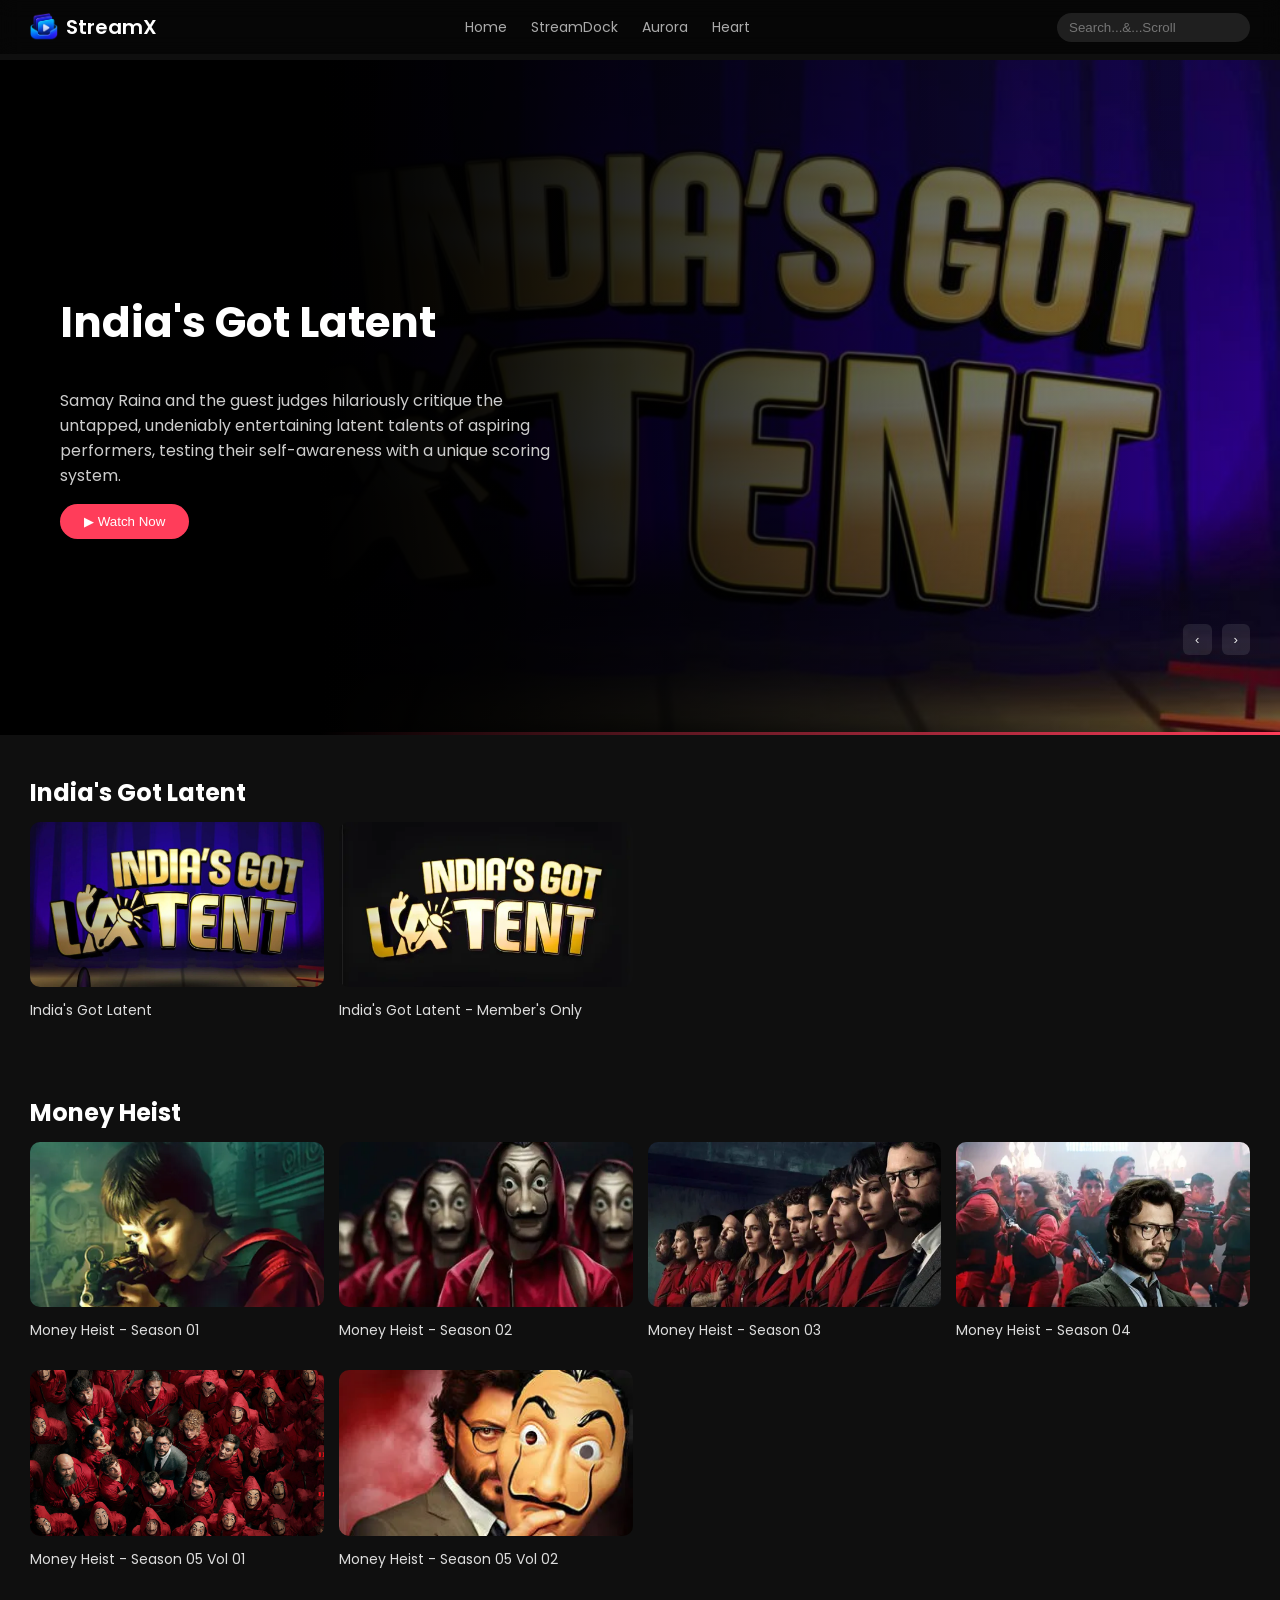
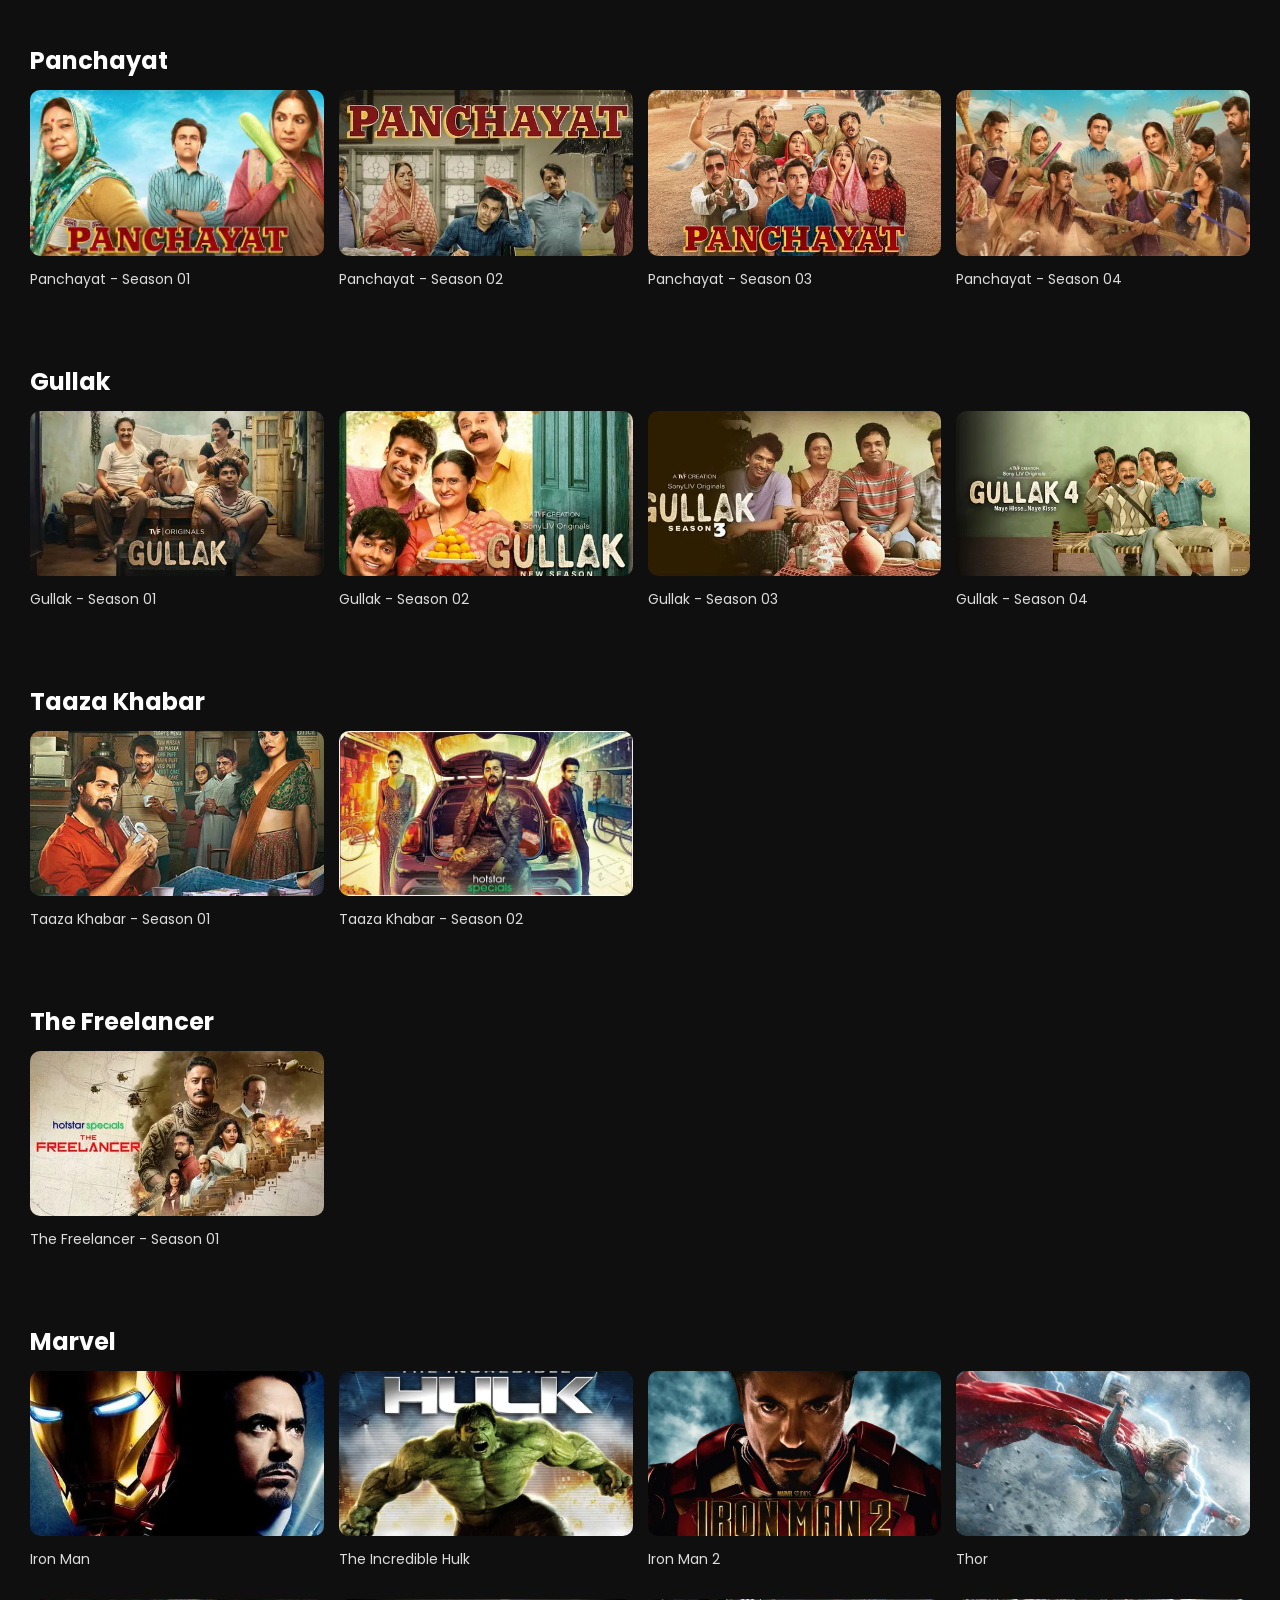
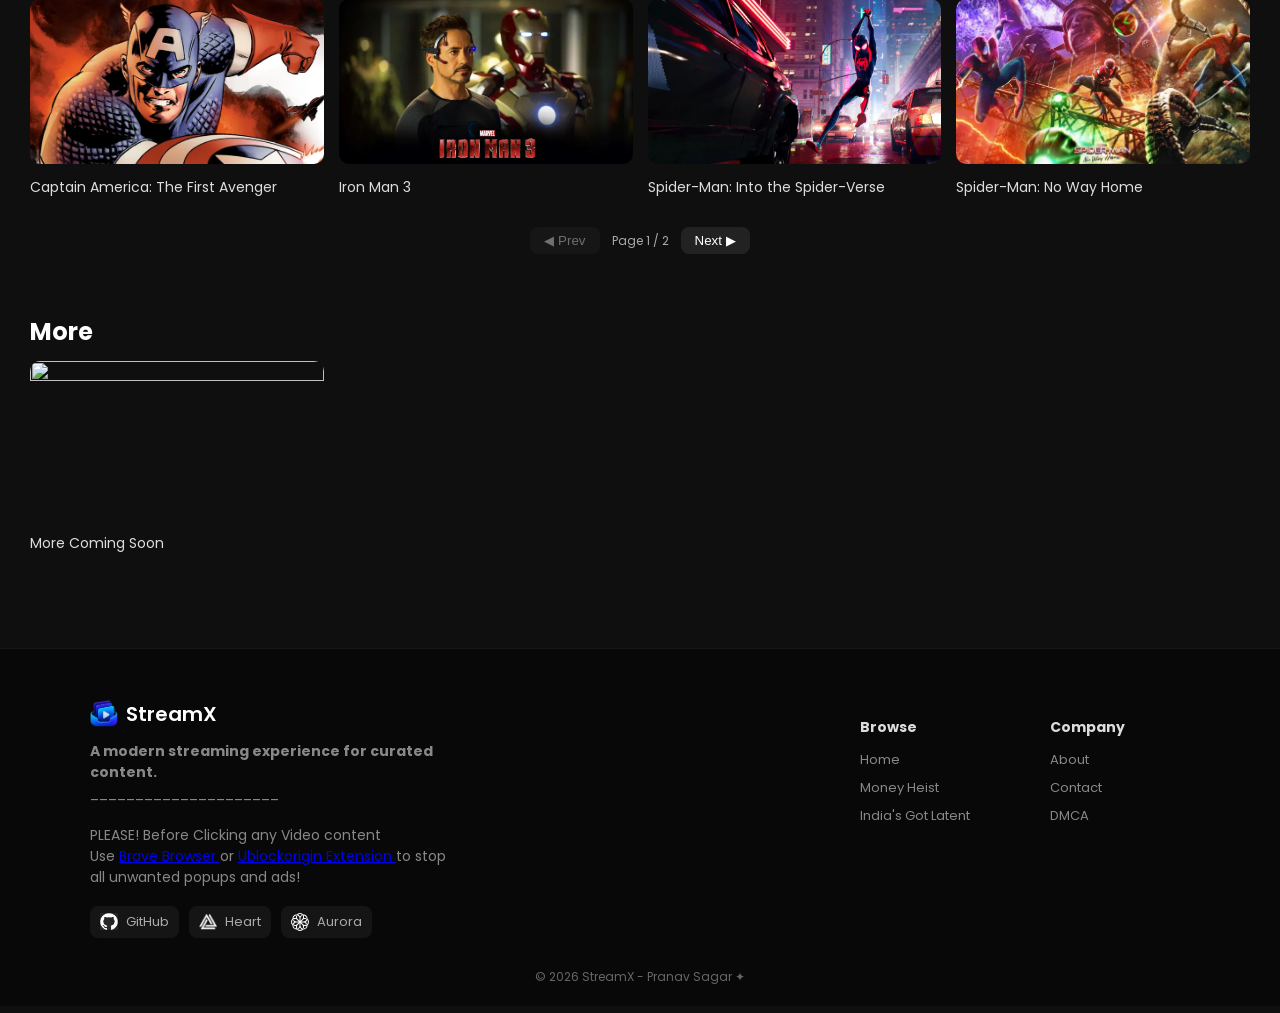
<file: index.html>
<!DOCTYPE html>
<html lang="en">
<head>
  <meta charset="UTF-8">
  <meta name="viewport" content="width=device-width, initial-scale=1.0">
  <title>StreamX - A modern streaming experience for curated content.</title>
  <link rel="icon" type="image/png" href="images/favicon.png">

  <!-- FONT -->
  <link href="https://fonts.googleapis.com/css2?family=Poppins:wght@300;400;500;600&display=swap" rel="stylesheet">

  <!-- CSS -->
  <link rel="stylesheet" href="style.css">
</head>

<body>

<!-- ================= HEADER ================= -->
<header class="header">

  <div class="logo-wrap" onclick="location.href='index.html'">
    <img src="images/logo.png" alt="logo" class="logo-img">
    <span class="logo-text">StreamX</span>
  </div>

  <nav class="nav" id="navMenu">
    <a href="#">Home</a>
    <a href="https://dub.sh/StreamDock/">StreamDock</a>
    <a href="https://dub.sh/AuroraWeb/">Aurora</a>
    <a href="https://dub.sh/HeartWeb/">Heart</a>
  </nav>

  <div class="right">
    <input type="text" id="search" placeholder="Search...&...Scroll">
  </div>

  <div class="menu-toggle" id="menuToggle">☰</div>

</header>

<!-- ================= HERO ================= -->
<section class="hero">

  <div class="hero-content">
    <h2 id="heroTitle">Loading...</h2>
    <p id="heroDesc"></p>
    <button id="heroBtn">▶ Watch Now</button>
  </div>

  <div class="hero-controls">
    <button id="prevBtn">‹</button>
    <button id="nextBtn">›</button>
  </div>

  <div class="progress-bar">
    <div class="progress"></div>
  </div>

</section>

<!-- ================= MAIN CONTENT ================= -->
<main id="content"></main>

<!-- ================= FOOTER ================= -->
<footer class="footer">

  <div class="footer-inner">

    <div class="footer-brand">

      <div class="logo-wrap">
        <img src="images/logo.png" class="logo-img">
        <span class="logo-text">StreamX</span>
      </div>

      <p class="footer-desc">
        <strong>A modern streaming experience for curated content.</strong> <br>_____________________<br> <br>PLEASE! Before Clicking any Video content<br>
                Use 
                <a href="https://brave.com/" class="standard-link" target="_blank">
                     Brave Browser
                </a> 
                or 
                <a href="https://ublockorigin.com/" class="standard-link" target="_blank">
                     Ublockorigin Extension
                </a> 
                to stop all unwanted popups and ads!<br>
      </p>

      <div class="socials">
        <a href="https://github.com/PranavSagarXd/"><img src="images/git.png"><span>GitHub</span></a>
        <a href="https://dub.sh/HeartWeb"><img src="images/heart.png"><span>Heart</span></a>
        <a href="https://dub.sh/AuroraWeb/"><img src="images/Aurora.svg"><span>Aurora</span></a>
      </div>

    </div>

    <div class="footer-columns">

      <div class="col">
        <h4>Browse</h4>
        <a href="#">Home</a>
        <a href="/video.html?id=mh1">Money Heist</a>
        <a href="/video.html?id=s1">India's Got Latent</a>
      </div>

      <div class="col">
        <h4>Company</h4>
        <a href="https://dub.sh/HeartWeb/">About</a>
        <a href="mailto:rexd@tuta.io">Contact</a>
        <a href="https://streamdock.great-site.net/dmca.html/">DMCA</a>
      </div>

    </div>

  </div>

  <div class="footer-bottom">
    © 2026 StreamX  - Pranav Sagar ✦
  </div>

</footer>

<!-- ================= SCRIPTS ================= -->
<script src="data.js"></script>
<script src="script.js"></script>

<!-- MOBILE MENU (SAFE - NO DUPLICATES) -->
<script>
document.addEventListener("DOMContentLoaded", () => {
  const toggle = document.getElementById("menuToggle");
  const nav = document.getElementById("navMenu");

  if (toggle && nav) {
    toggle.onclick = () => nav.classList.toggle("active");
  }
});
</script>

</body>
</html>
</file>
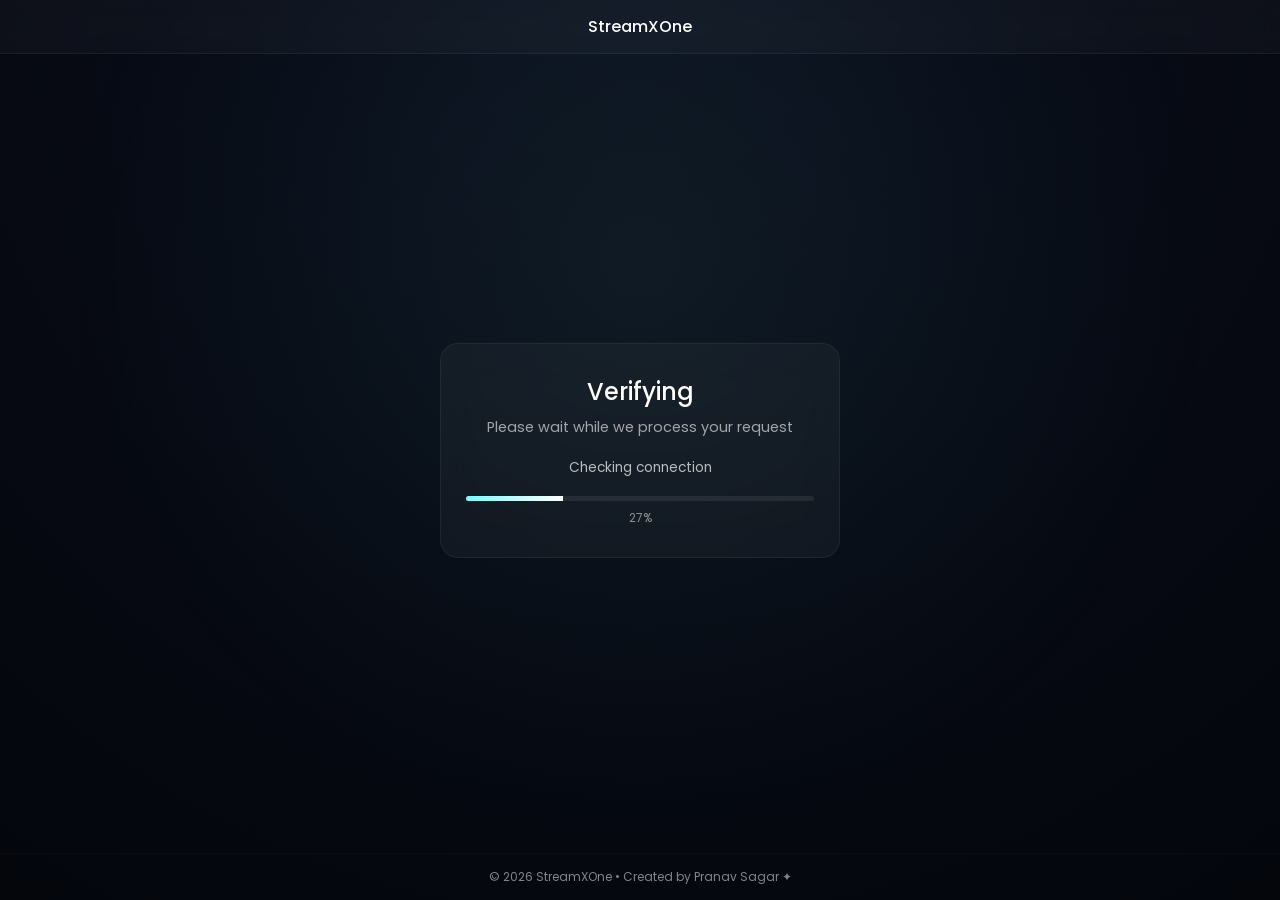
<file: StreamXOne.html>
<!DOCTYPE html>
<html lang="en">
<head>
<meta charset="UTF-8">
<meta name="viewport" content="width=device-width, initial-scale=1.0">
<title>StreamXOne | Verifying</title>

<link href="https://fonts.googleapis.com/css2?family=Poppins:wght@300;500;600&display=swap" rel="stylesheet">

<style>
*{
  margin:0;
  padding:0;
  box-sizing:border-box;
  font-family:'Poppins',sans-serif;
}

/* LOCK MOBILE DRAG */
html,body{
  height:100%;
  overflow:hidden;
  overscroll-behavior:none;
}

body{
  background: radial-gradient(circle at top, #0a0f1c, #04060c);
  color:white;
  display:flex;
  flex-direction:column;
  position:relative;
}

/* ✅ SMOOTH AMBIENT BACKGROUND (NO MOVEMENT) */
body::before{
  content:"";
  position:fixed;
  inset:0;
  background: radial-gradient(circle at 50% 30%, rgba(125,249,255,0.06), transparent 65%);
  animation: breathe 8s ease-in-out infinite;
  pointer-events:none;
}

/* subtle brightness pulsing instead of movement */
@keyframes breathe{
  0%,100%{ opacity:0.4; }
  50%{ opacity:0.7; }
}

/* HEADER */
header{
  position:fixed;
  top:0;
  width:100%;
  padding:14px;
  text-align:center;
  background:rgba(255,255,255,0.03);
  backdrop-filter:blur(10px);
  border-bottom:1px solid rgba(255,255,255,0.05);
  font-weight:500;
}

/* MAIN */
.main{
  flex:1;
  display:flex;
  align-items:center;
  justify-content:center;
  padding-top:70px;
  padding-bottom:70px;
}

/* CARD */
.container{
  width:90%;
  max-width:400px;
  padding:30px 25px;
  border-radius:18px;
  background:rgba(255,255,255,0.04);
  border:1px solid rgba(255,255,255,0.06);
  backdrop-filter:blur(18px);
  text-align:center;
  animation:fadeUp 0.8s ease;
}

/* TEXT */
h1{
  font-size:1.5rem;
  margin-bottom:8px;
  font-weight:500;
}

.sub{
  font-size:0.9rem;
  opacity:0.6;
  margin-bottom:20px;
}

/* STATUS */
.status{
  font-size:0.85rem;
  opacity:0.7;
  margin-bottom:18px;
  min-height:18px;
}

/* PROGRESS */
.progress{
  width:100%;
  height:5px;
  background:rgba(255,255,255,0.08);
  border-radius:10px;
  overflow:hidden;
}

.progress-bar{
  height:100%;
  width:0%;
  background:linear-gradient(90deg,#7df9ff,#ffffff);
  transition:width 0.4s ease;
}

/* PERCENT */
.percent{
  font-size:0.75rem;
  margin-top:8px;
  opacity:0.5;
}

/* FOOTER */
footer{
  position:fixed;
  bottom:0;
  width:100%;
  text-align:center;
  padding:14px;
  font-size:0.75rem;
  opacity:0.5;
  border-top:1px solid rgba(255,255,255,0.05);
}

/* ANIMATION */
@keyframes fadeUp{
  from{opacity:0;transform:translateY(20px);}
  to{opacity:1;transform:translateY(0);}
}

/* MOBILE */
@media(max-width:480px){
  .container{padding:25px 20px;}
  h1{font-size:1.3rem;}
}
</style>
</head>

<body>

<header>
  StreamXOne
</header>

<div class="main">
  <div class="container">
    <h1>Verifying</h1>
    <div class="sub">Please wait while we process your request</div>

    <div class="status" id="status">Starting check...</div>

    <div class="progress">
      <div class="progress-bar" id="bar"></div>
    </div>

    <div class="percent" id="percent">0%</div>
  </div>
</div>

<footer>
  © 2026 StreamXOne • Created by Pranav Sagar ✦
</footer>

<script>
const statusText = document.getElementById("status");
const bar = document.getElementById("bar");
const percentText = document.getElementById("percent");

const steps = [
  "Initializing secure session",
  "Checking connection",
  "Verifying request",
  "Loading environment",
  "Finalizing"
];

let progress = 0;
let stepIndex = 0;

function updateProgress(){
  if(progress < 100){
    progress += Math.random() * 10 + 4;

    if(progress > (stepIndex + 1) * 20 && stepIndex < steps.length - 1){
      stepIndex++;
      statusText.innerText = steps[stepIndex];
    }

    if(progress > 100) progress = 100;

    bar.style.width = progress + "%";
    percentText.innerText = Math.floor(progress) + "%";
  }
}

let interval = setInterval(updateProgress, 350);

setTimeout(()=>{
  clearInterval(interval);
  bar.style.width = "100%";
  percentText.innerText = "100%";
  statusText.innerText = "Redirecting...";

  setTimeout(()=>{
    window.location.href = "https://streamx-one.vercel.app/";
  }, 800);

}, 4200);
</script>

</body>
</html>
</file>
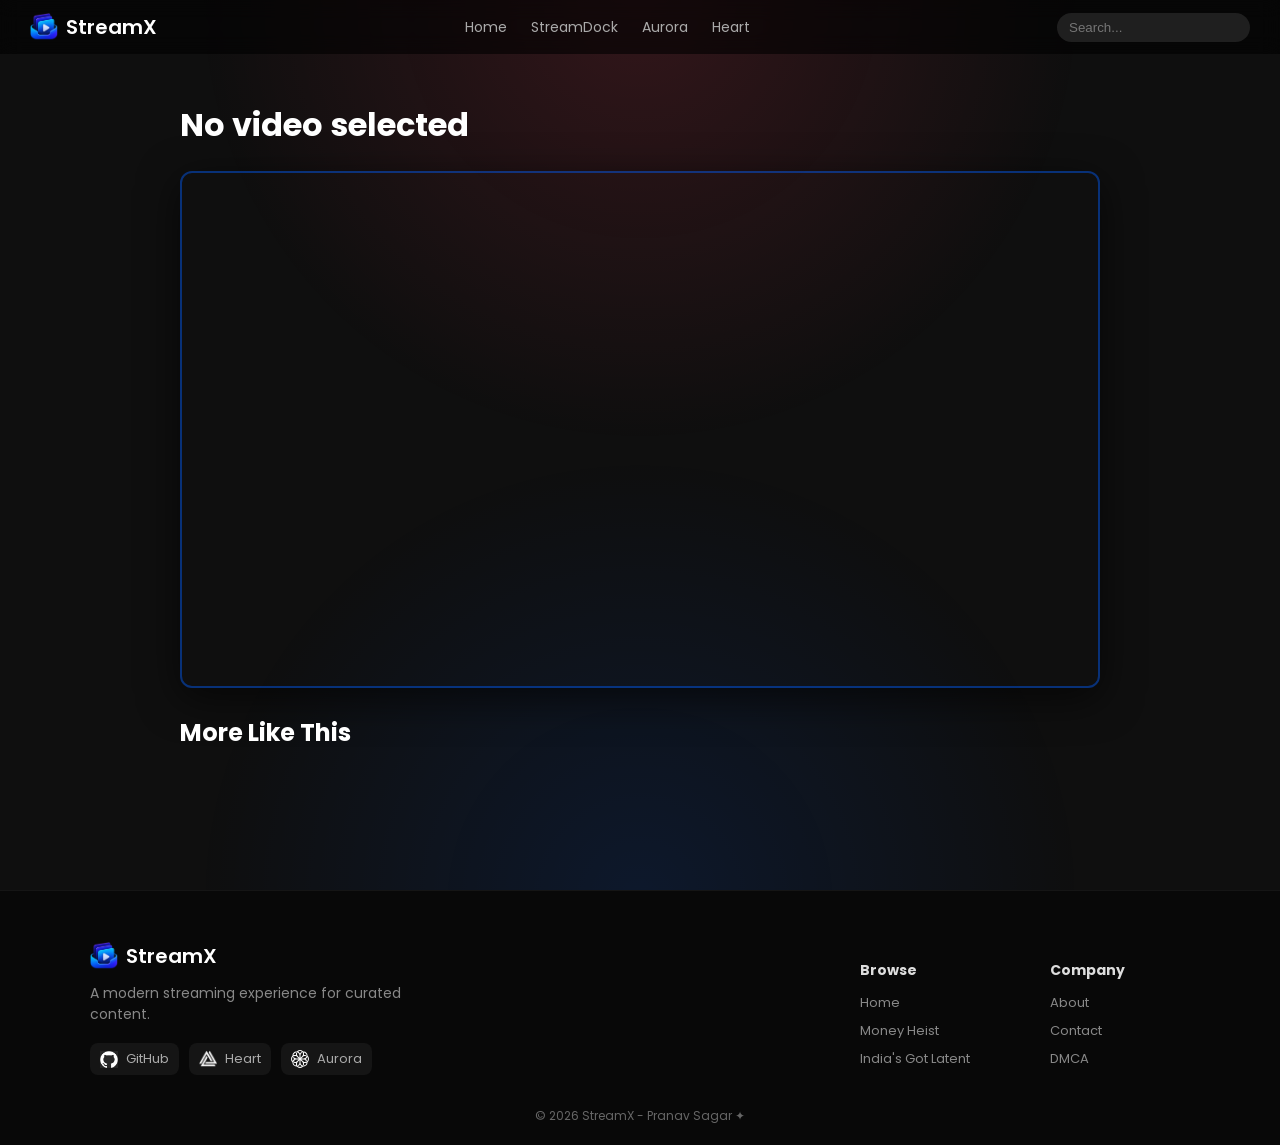
<file: video.html>
<!DOCTYPE html>
<html lang="en">
<head>
  <meta charset="UTF-8">
  <meta name="viewport" content="width=device-width, initial-scale=1.0">
  <title>Watch - StreamX</title>
  <link rel="icon" type="image/png" href="images/favicon.png">

  <link href="https://fonts.googleapis.com/css2?family=Poppins:wght@300;400;500;600&display=swap" rel="stylesheet">
  <link rel="stylesheet" href="style.css">
</head>

<body>

<!-- ================= HEADER ================= -->
<header class="header">

  <div class="logo-wrap" onclick="location.href='index.html'">
    <img src="images/logo.png" class="logo-img">
    <span class="logo-text">StreamX</span>
  </div>

  <nav class="nav" id="navMenu">
    <a href="index.html">Home</a>
    <a href="https://dub.sh/StreamDock/">StreamDock</a>
    <a href="https://dub.sh/AuroraWeb/">Aurora</a>
    <a href="https://dub.sh/HeartWeb/">Heart</a>
  </nav>

  <div class="right">
    <input type="text" placeholder="Search..." disabled>
  </div>

  <div class="menu-toggle" id="menuToggle">☰</div>

</header>

<!-- ================= MAIN ================= -->
<main class="player-page">

  <!-- TITLE -->
  <h1 id="videoTitle"></h1>

  <!-- VIDEO PLAYER -->
  <div class="video-container">
    <iframe 
      id="videoPlayer"
      src=""
      frameborder="0"
      scrolling="0"
      allowfullscreen>
    </iframe>
  </div>

  <!-- DESCRIPTION -->
  <p id="videoDesc"></p>

  <!-- ================= EPISODES (DYNAMIC) ================= -->
  <section id="episodesSection"></section>

  <!-- ================= RELATED ================= -->
  <section class="related-section">
    <h2>More Like This</h2>
    <div class="row" id="relatedRow"></div>
  </section>

</main>

<!-- ================= FOOTER ================= -->
<footer class="footer">

  <div class="footer-inner">

    <div class="footer-brand">

      <div class="logo-wrap">
        <img src="images/logo.png" class="logo-img">
        <span class="logo-text">StreamX</span>
      </div>

      <p class="footer-desc">
        A modern streaming experience for curated content.
      </p>

      <div class="socials">
        <a href="https://github.com/PranavSagarXd/"><img src="images/git.png"><span>GitHub</span></a>
        <a href="https://dub.sh/HeartWeb"><img src="images/heart.png"><span>Heart</span></a>
        <a href="https://dub.sh/AuroraWeb/"><img src="images/Aurora.svg"><span>Aurora</span></a>
      </div>

    </div>

    <div class="footer-columns">

      <div class="col">
        <h4>Browse</h4>
        <a href="/index.html">Home</a>
        <a href="/video.html?id=mh1">Money Heist</a>
        <a href="/video.html?id=s1">India's Got Latent</a>
      </div>

      <div class="col">
        <h4>Company</h4>
        <a href="https://dub.sh/HeartWeb/">About</a>
        <a href="mailto:rexd@tuta.io">Contact</a>
        <a href="https://streamdock.great-site.net/dmca.html/">DMCA</a>
      </div>

    </div>

  </div>

  <div class="footer-bottom">
    © 2026 StreamX  - Pranav Sagar ✦
  </div>

</footer>

<!-- ================= SCRIPTS ================= -->
<script src="data.js"></script>

<script>
document.addEventListener("DOMContentLoaded", () => {

  // ================= MOBILE MENU =================
  const toggle = document.getElementById("menuToggle");
  const nav = document.getElementById("navMenu");

  if (toggle && nav) {
    toggle.onclick = () => nav.classList.toggle("active");
  }

  // ================= ELEMENTS =================
  const params = new URLSearchParams(window.location.search);
  const videoId = params.get("id");
  const episodeId = params.get("e");

  const titleEl = document.getElementById("videoTitle");
  const descEl = document.getElementById("videoDesc");
  const player = document.getElementById("videoPlayer");
  const episodesSection = document.getElementById("episodesSection");
  const relatedRow = document.getElementById("relatedRow");

  // ================= VALIDATION =================
  if (!videoId) {
    titleEl.textContent = "No video selected";
    return;
  }

  const video = videos.find(v => String(v.id) === String(videoId));

  if (!video) {
    titleEl.textContent = "Video not found";
    return;
  }

  // ================= MOVIE =================
  if (video.type === "movie" || !video.episodes) {

    titleEl.textContent = video.title;
    descEl.textContent = video.description;
    player.src = video.embed;
    saveWatchHistory(video.id);

  }

  // ================= SERIES =================
  else if (video.type === "series") {

    const episodes = video.episodes;

    let currentEpisode = episodes[0];

    if (episodeId) {
      const found = episodes.find(ep => ep.id === episodeId);
      if (found) currentEpisode = found;
    }

    // title
    titleEl.textContent = `${video.title} - ${currentEpisode.title}`;
    descEl.textContent = video.description;

    // play episode
    player.src = currentEpisode.embed;
    saveWatchHistory(video.id);

    // ================= EPISODES UI =================
    renderEpisodes(video, currentEpisode);

    // ================= AUTOPLAY NEXT =================
    setupAutoplay(video, currentEpisode);
  }

  // ================= RELATED =================
  if (relatedRow) {
    videos.forEach(v => {
      if (String(v.id) === String(videoId)) return;

      const card = document.createElement("div");
      card.className = "card";

      const img = document.createElement("img");
      img.src = v.thumbnail;

      const title = document.createElement("p");
      title.textContent = v.title;

      card.appendChild(img);
      card.appendChild(title);

      card.onclick = () => {
        location.href = `video.html?id=${v.id}`;
      };

      relatedRow.appendChild(card);
    });
  }

  // ================= FUNCTIONS =================

  function renderEpisodes(series, currentEpisode) {
    if (!episodesSection) return;

    episodesSection.innerHTML = "";

    const section = document.createElement("div");
    section.className = "episodes-section";

    const title = document.createElement("h2");
    title.textContent = "Episodes";

    const grid = document.createElement("div");
    grid.className = "episodes-grid";

    series.episodes.forEach(ep => {

      const btn = document.createElement("div");
      btn.className = "episode-card";

      if (ep.id === currentEpisode.id) {
        btn.classList.add("active");
      }

      btn.textContent = ep.title;

      btn.onclick = () => {
        location.href = `video.html?id=${series.id}&e=${ep.id}`;
      };

      grid.appendChild(btn);
    });

    section.appendChild(title);
    section.appendChild(grid);
    episodesSection.appendChild(section);
  }

  function setupAutoplay(series, currentEpisode) {
    const index = series.episodes.findIndex(e => e.id === currentEpisode.id);

    player.onended = () => {
      const next = series.episodes[index + 1];

      if (next) {
        location.href = `video.html?id=${series.id}&e=${next.id}`;
      }
    };
  }
  // ================= SAVE WATCH HISTORY =================
function saveWatchHistory(videoId) {
  let history = JSON.parse(localStorage.getItem("watch")) || [];

  history = history.filter(id => id !== videoId);
  history.unshift(videoId);

  history = history.slice(0, 10);

  localStorage.setItem("watch", JSON.stringify(history));
}

});
</script>

</body>
</html>
</file>
<file: style.css>
/* ================= GLOBAL ================= */
* {
  box-sizing: border-box;
  scroll-behavior: smooth;
}

html, body {
  margin: 0;
  padding: 0;
  max-width: 100%;
  overflow-x: hidden;
}

body {
  font-family: 'Poppins', sans-serif;
  background: #0f0f0f;
  color: #ffffff;
  -webkit-font-smoothing: antialiased;
}

/* ================= HEADER ================= */
.header {
  position: fixed;
  top: 0;
  width: 100%;
  padding: 12px 30px;
  display: flex;
  align-items: center;
  justify-content: space-between;
  background: rgba(0,0,0,0.6);
  backdrop-filter: blur(10px);
  z-index: 1000;
  transition: background 0.3s ease;
}

/* logo */
.logo-wrap {
  display: flex;
  align-items: center;
  gap: 8px;
  cursor: pointer;
  transition: transform 0.25s ease;
}

.logo-wrap:hover {
  transform: scale(1.05);
}

.logo-img {
  height: 28px;
  width: 28px;
  object-fit: contain;
}

.logo-text {
  font-size: 20px;
  font-weight: 600;
}

/* nav */
.nav {
  display: flex;
}

.nav a {
  margin: 0 12px;
  color: #aaa;
  text-decoration: none;
  font-size: 14px;
  position: relative;
  transition: color 0.25s ease;
}

.nav a::after {
  content: "";
  position: absolute;
  left: 0;
  bottom: -5px;
  width: 0%;
  height: 2px;
  background: #ff3d5a;
  transition: width 0.3s ease;
}

.nav a:hover {
  color: #fff;
}

.nav a:hover::after {
  width: 100%;
}

/* search */
.right input {
  padding: 7px 12px;
  border-radius: 20px;
  border: none;
  background: rgba(255,255,255,0.1);
  color: white;
  outline: none;
}

/* hamburger */
.menu-toggle {
  display: none;
  font-size: 22px;
  cursor: pointer;
}

/* ================= HERO ================= */
.hero {
  height: 75vh;
  display: flex;
  align-items: center;
  padding: 60px;
  margin-top: 60px;
  position: relative;
  background-size: cover;
  background-position: center;
  transition: background 0.8s ease-in-out;
}

.hero::after {
  content: "";
  position: absolute;
  inset: 0;
  background: linear-gradient(to right, #000 25%, transparent);
}

.hero-content {
  position: relative;
  z-index: 2;
  max-width: 500px;
}

.hero h2 {
  font-size: 42px;
}

.hero p {
  color: #ccc;
}

.hero button {
  padding: 10px 24px;
  border-radius: 25px;
  border: none;
  background: #ff3d5a;
  color: white;
  cursor: pointer;
}

/* hero controls */
.hero-controls {
  position: absolute;
  right: 30px;
  bottom: 80px;
  display: flex;
  gap: 10px;
}

.hero-controls button {
  padding: 8px 12px;
  border: none;
  border-radius: 6px;
  background: rgba(255,255,255,0.1);
  color: white;
  cursor: pointer;
}

/* progress */
.progress-bar {
  position: absolute;
  bottom: 0;
  left: 0;
  width: 100%;
  height: 3px;
  background: rgba(255,255,255,0.1);
}

.progress {
  height: 100%;
  width: 0%;
  background: #ff3d5a;
  transition: width 5s linear;
}

/* ================= CONTENT ================= */
.section {
  padding: 20px 30px;
}

.section h2 {
  margin-bottom: 12px;
}

/* GRID SYSTEM */
.row {
  display: grid;
  grid-template-columns: repeat(4, minmax(0, 1fr));
  gap: 15px;
}

/* tablet */
@media (max-width: 1024px) {
  .row {
    grid-template-columns: repeat(3, 1fr);
  }
}

/* mobile */
@media (max-width: 768px) {
  .row {
    grid-template-columns: repeat(2, 1fr);
  }
}

/* small mobile */
@media (max-width: 480px) {
  .row {
    grid-template-columns: repeat(2, 1fr);
    gap: 10px;
  }
}

/* ultra small */
@media (max-width: 360px) {
  .row {
    grid-template-columns: repeat(1, 1fr);
  }
}

/* ================= CARD ================= */
.card {
  cursor: pointer;
  transition: transform 0.25s ease;
}

.card img {
  width: 100%;
  border-radius: 10px;
  aspect-ratio: 16/9;
  object-fit: cover;
}

.card p {
  margin-top: 6px;
  font-size: 14px;
  color: #ddd;
}

.card:hover {
  transform: scale(1.05);
}

/* ================= PAGINATION ================= */
.pagination {
  display: flex;
  justify-content: center;
  align-items: center;
  gap: 12px;
  margin-top: 15px;
  flex-wrap: wrap;
}

.pagination button {
  padding: 6px 14px;
  border: none;
  border-radius: 8px;
  background: rgba(255,255,255,0.08);
  color: white;
  cursor: pointer;
}

.pagination button:hover {
  background: rgba(255,255,255,0.2);
}

.pagination button:disabled {
  opacity: 0.4;
  cursor: not-allowed;
}

.page-info {
  font-size: 12px;
  color: #aaa;
}

/* ================= PLAYER PAGE ================= */
.player-page {
  padding: 80px 40px 60px;
  max-width: 1000px;
  margin: auto;
  position: relative;
}

/* background glow */
.player-page::before {
  content: "";
  position: fixed;
  inset: 0;
  background: radial-gradient(circle at top, rgba(255,61,90,0.15), transparent 40%),
              radial-gradient(circle at bottom, rgba(0,94,255,0.12), transparent 40%);
  z-index: -1;
  animation: bgFloat 10s ease-in-out infinite alternate;
}

@keyframes bgFloat {
  from { transform: scale(1); }
  to { transform: scale(1.1); }
}

.video-container {
  aspect-ratio: 16/9;
}

.video-container iframe {
  width: 100%;
  height: 100%;
  border-radius: 12px;
  border: 2px solid rgba(0, 94, 255, 0.44);
  box-shadow: 0 10px 40px rgba(0,0,0,0.6);
}

/* ================= EPISODES ================= */
.episodes-section {
  margin-top: 30px;
}

.episodes-grid {
  display: grid;
  grid-template-columns: repeat(4, 1fr);
  gap: 10px;
}

.episode-card {
  padding: 10px;
  background: rgba(255,255,255,0.05);
  border-radius: 8px;
  cursor: pointer;
  font-size: 13px;
  transition: 0.2s;
}

.episode-card:hover {
  background: rgba(255,255,255,0.15);
}

.episode-card.active {
  background: #ff3d5a;
  color: white;
}

/* mobile episodes */
@media (max-width: 768px) {
  .episodes-grid {
    grid-template-columns: repeat(2, 1fr);
  }
}

/* ================= FOOTER (FIXED ONLY ONCE) ================= */
.footer {
  margin-top: 60px;
  padding: 50px 20px 20px;
  background: #080808;
  border-top: 1px solid rgba(255,255,255,0.05);
}

.footer-inner {
  display: flex;
  justify-content: space-between;
  gap: 50px;
  max-width: 1100px;
  margin: auto;
  flex-wrap: wrap;
}

/* brand */
.footer-brand {
  flex: 1;
  min-width: 240px;
  max-width: 360px;
}

.footer-desc {
  margin-top: 12px;
  color: #888;
  font-size: 14px;
  line-height: 1.5;
}

/* socials */
.socials {
  margin-top: 18px;
  display: flex;
  flex-wrap: wrap;
  gap: 10px;
}

.socials a {
  display: inline-flex;
  align-items: center;
  gap: 8px;
  padding: 6px 10px;
  border-radius: 8px;
  background: rgba(255,255,255,0.05);
  color: #aaa;
  text-decoration: none;
  font-size: 13px;
  transition: 0.25s ease;
}

.socials a:hover {
  background: rgba(255,255,255,0.12);
  color: #fff;
  transform: translateY(-2px);
}

/* columns */
.footer-columns {
  display: flex;
  gap: 50px;
  flex-wrap: wrap;
}

.col {
  min-width: 140px;
}

.col h4 {
  margin-bottom: 12px;
  font-size: 14px;
  color: #ddd;
}

.col a {
  display: block;
  color: #888;
  text-decoration: none;
  font-size: 13px;
  margin-bottom: 8px;
  transition: 0.2s;
}

.col a:hover {
  color: #fff;
}

/* bottom */
.footer-bottom {
  margin-top: 30px;
  text-align: center;
  font-size: 12px;
  color: #666;
}

/* ================= MOBILE ================= */
@media (max-width: 768px) {

  .menu-toggle {
    display: block;
  }

  .nav {
  position: absolute;
  top: 60px;
  left: 0;
  width: 100%;
  flex-direction: column;
  background: #111;

  display: flex;
  opacity: 0;
  transform: translateY(-10px);
  pointer-events: none;

  padding: 15px;
  transition: all 0.25s ease;
}

.nav.active {
  opacity: 1;
  transform: translateY(0);
  pointer-events: auto;
}

  .nav a {
    margin: 10px 0;
  }

  .hero {
    height: 60vh;
    padding: 20px;
  }

  .hero h2 {
    font-size: 24px;
  }

  .footer-inner {
    flex-direction: column;
    gap: 25px;
  }

  .footer-columns {
    justify-content: flex-start;
    gap: 30px;
  }

  .footer-brand {
    max-width: 100%;
  }
}
/* ================= FOOTER LINK ANIMATION FIX ================= */

.col a {
  position: relative;
  transition: color 0.25s ease, transform 0.25s ease;
}

/* subtle slide + glow effect */
.col a::before {
  content: "";
  position: absolute;
  left: -8px;
  top: 50%;
  transform: translateY(-50%);
  width: 4px;
  height: 0%;
  background: #ff3d5a;
  border-radius: 2px;
  transition: height 0.25s ease;
  opacity: 0;
}

/* hover effect */
.col a:hover {
  color: #ffffff;
  transform: translateX(6px);
}

/* animated indicator bar */
.col a:hover::before {
  height: 70%;
  opacity: 1;
}
.hero::after {
  content: "";
  position: absolute;
  inset: 0;
  background: linear-gradient(to right, #000 25%, transparent);
  pointer-events: none; /* KEY FIX */
}
.section {
  scroll-margin-top: 80px;
}
.socials img {
  width: 18px;
  height: 18px;
  object-fit: contain;
  display: block;
}
@media (max-width: 768px) {
  .right {
    flex: 1;
    display: flex;
    justify-content: center;
  }

  .right input {
    width: 140px;
    max-width: 45vw;
    padding: 6px 10px;
    font-size: 13px;
    border-radius: 18px;
  }
}
</file>
